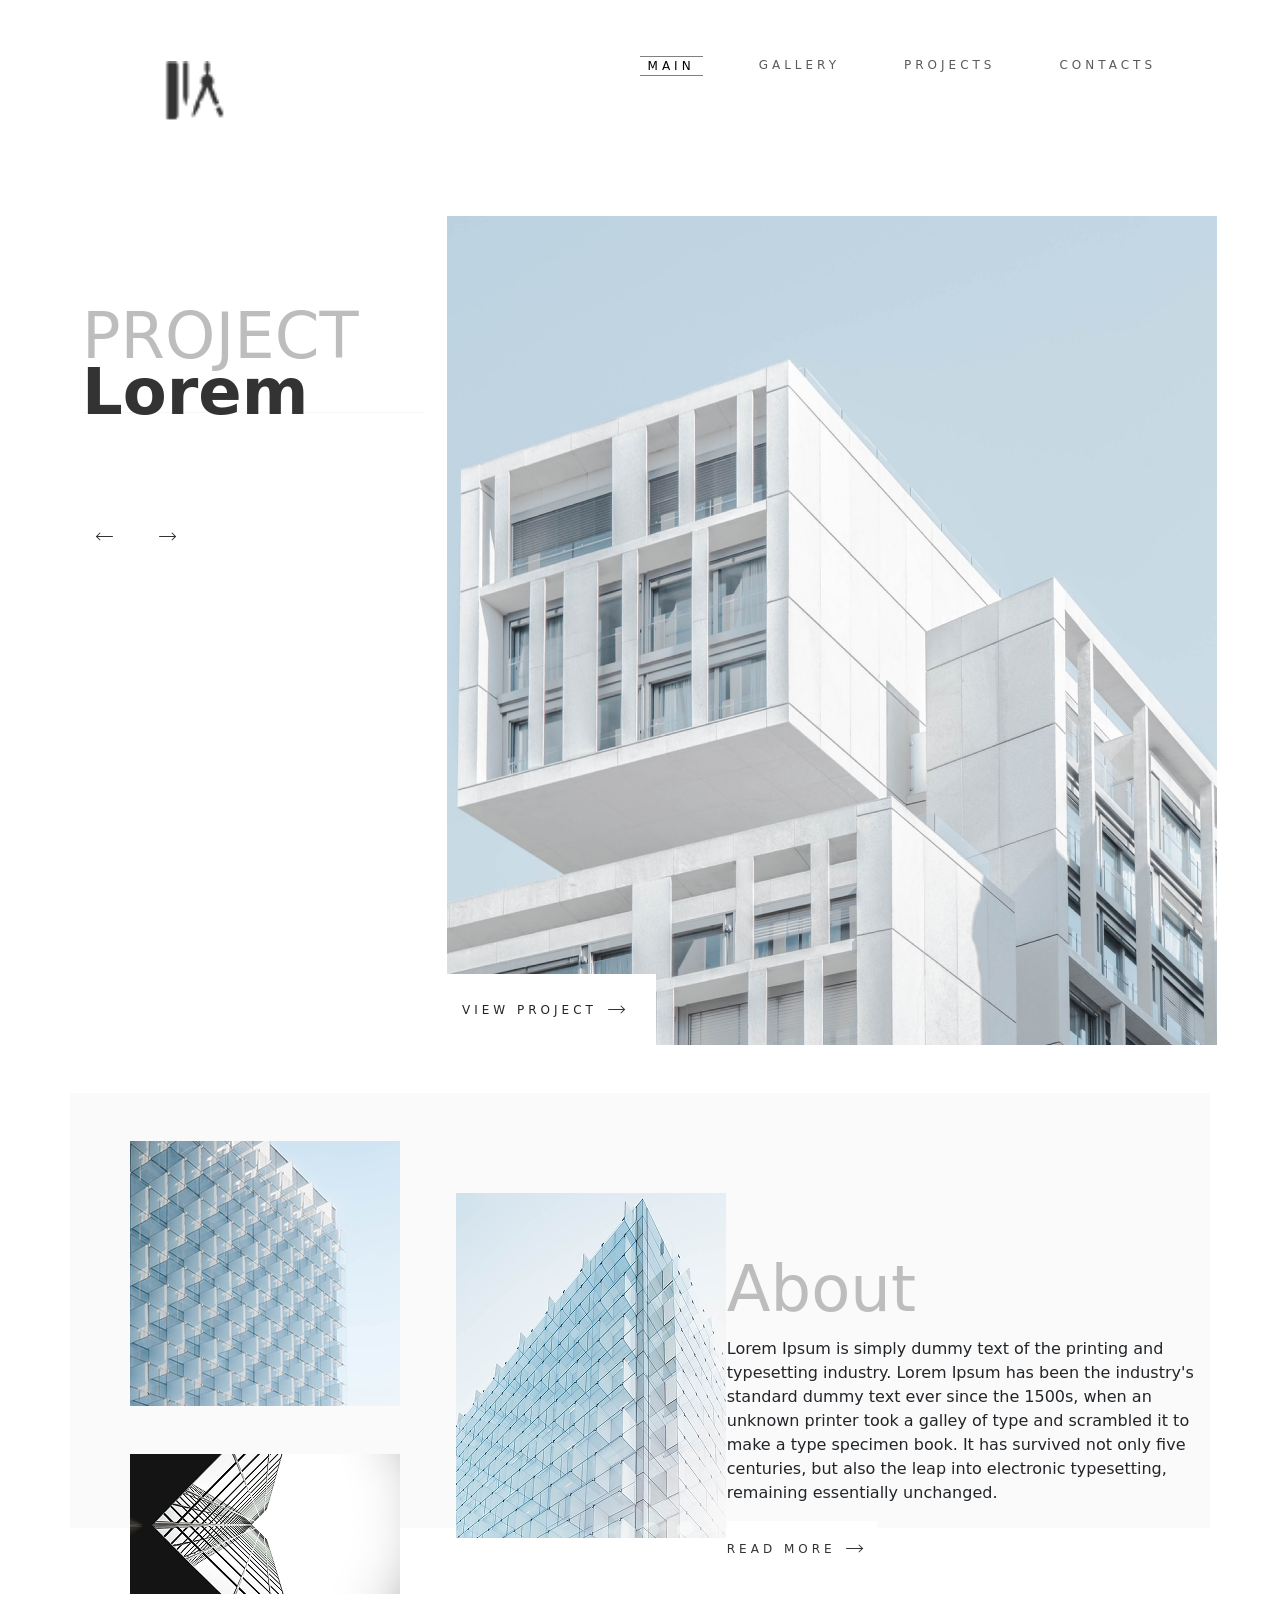
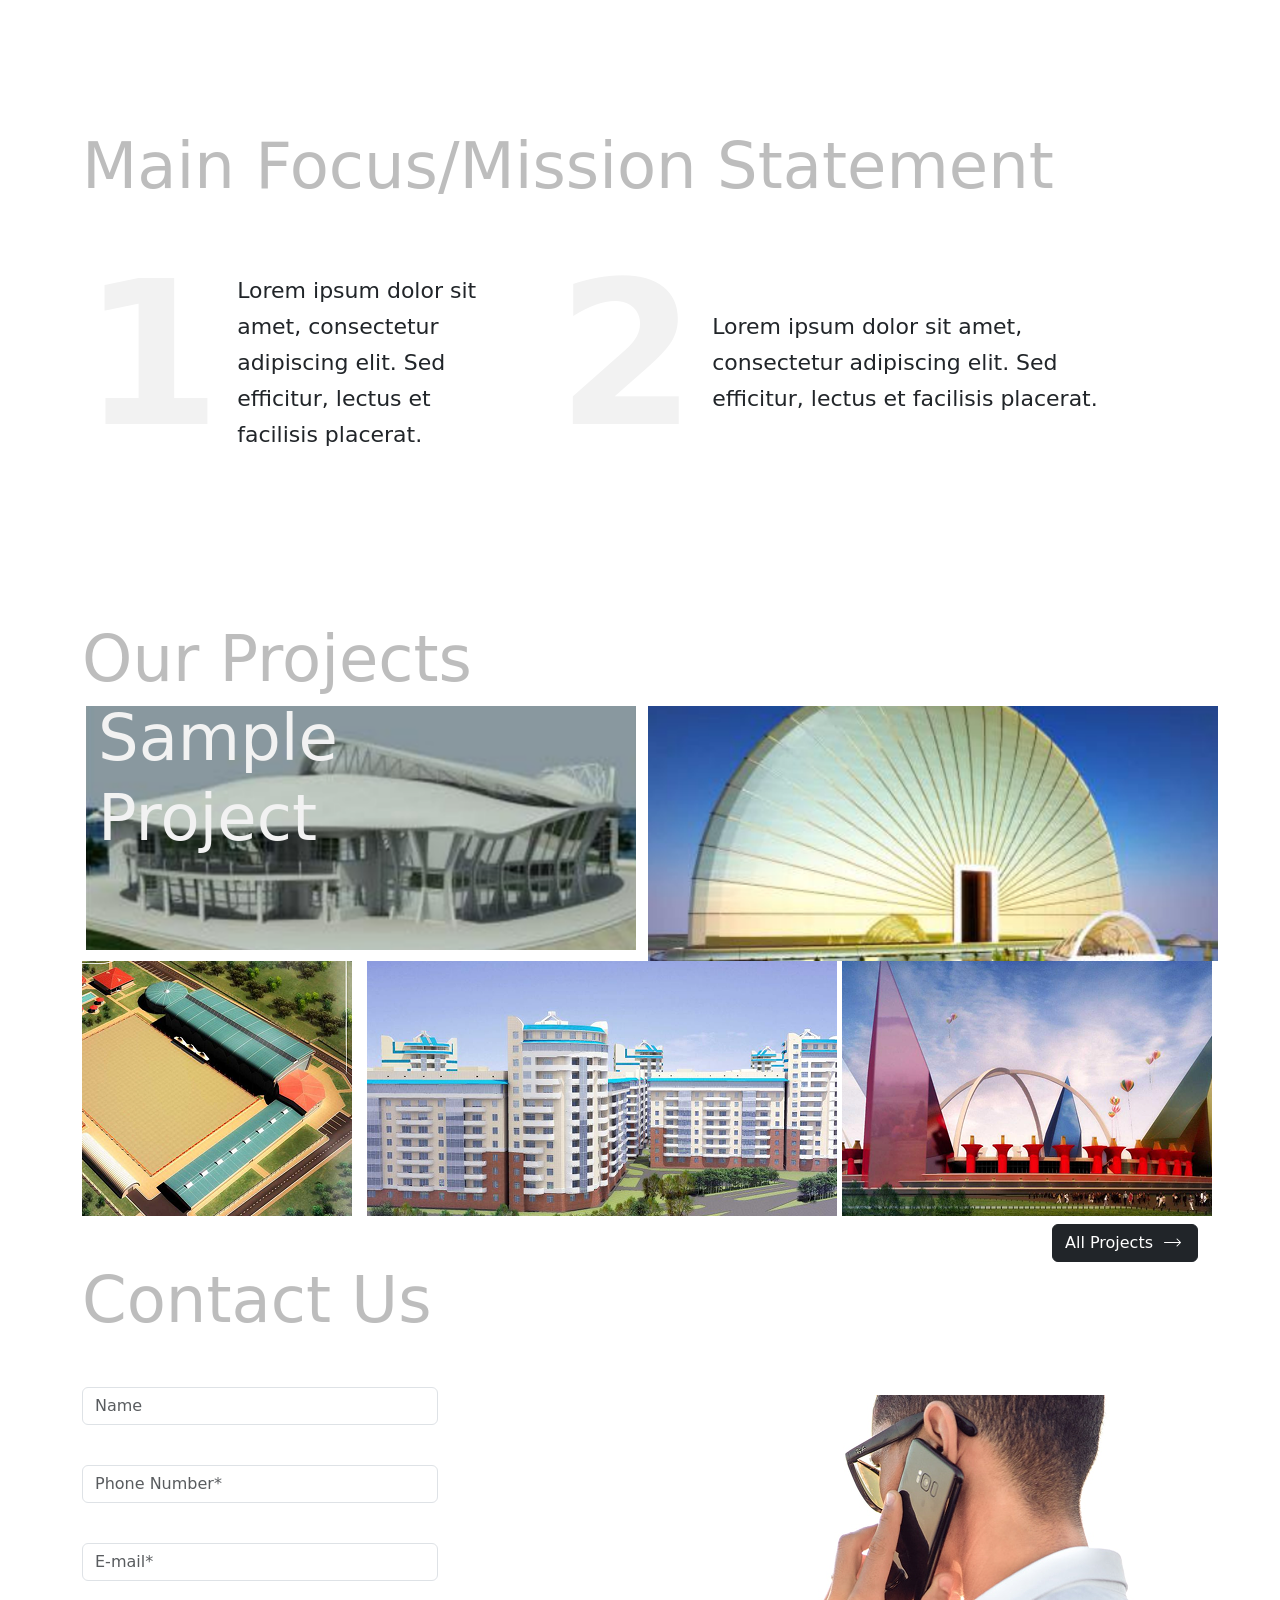
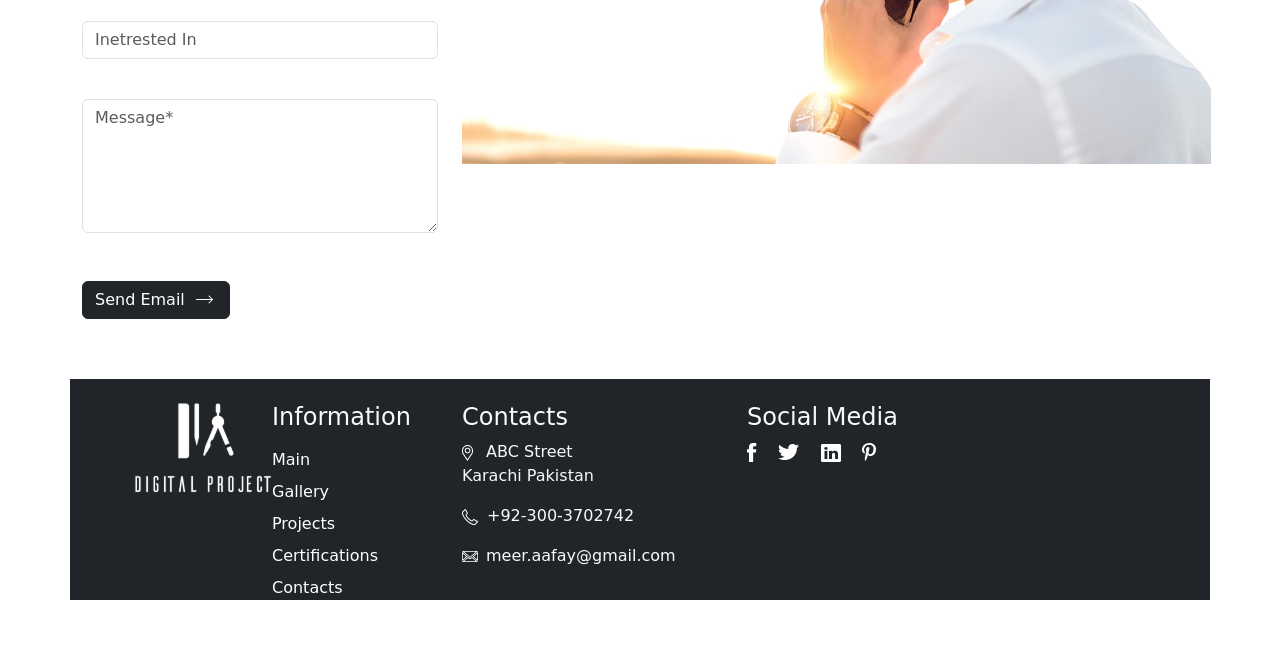
<file: index.html>
<!DOCTYPE html>
<html lang="en">

<head>
	<meta charset="UTF-8">
	<meta name="viewport" content="width=device-width, initial-scale=1.0">
	<title>Architecture Design</title>

	<!-- Stylesheet Link -->
	<link rel="stylesheet" href="style.css">

	<!-- Bootstrap CDN -->
	<link href="https://cdn.jsdelivr.net/npm/bootstrap@5.3.3/dist/css/bootstrap.min.css" rel="stylesheet">

	<!-- Roboto Font Link -->
	<link rel="preconnect" href="https://fonts.googleapis.com">
	<link rel="preconnect" href="https://fonts.gstatic.com" crossorigin>
	<link href="https://fonts.googleapis.com/css2?family=Roboto:ital,wght@0,100..900;1,100..900&display=swap"
		rel="stylesheet">
</head>

<body>

	<!-- Home Page Nav-Bar -->
	<div class="container m-5">
		<nav class="navbar navbar-expand-sm">
			<div class="container align-items-start">
				<a class="navbar-brand" href="#">
					<img src="assets/icons/logo.png" alt="Logo" class="rounded-pill logo">
				</a>
				<button class="navbar-toggler" type="button" data-bs-toggle="collapse" data-bs-target="#collapsibleNavbar">
					<span class="navbar-toggler-icon"></span>
				</button>
				<div class=" collapse navbar-collapse justify-content-end" id="collapsibleNavbar">
					<ul class="navbar-nav">
						<li class="nav-item">
							<a class="nav-link me-5 active" href="index.html">MAIN</a>
						</li>
						<li class="nav-item">
							<a class="nav-link me-5" href="galllery.html">GALLERY</a>
						</li>
						<li class="nav-item">
							<a class="nav-link me-5" href="projects.html">PROJECTS</a>
						</li>
						<li class="nav-item">
							<a class="nav-link" href="contacts.html">CONTACTS</a>
						</li>
					</ul>
				</div>
			</div>
		</nav>
	</div>

	<main>
		<!-- Home page start and a picture -->
		<div class="container landing-page d-flex align-items-center">
			<div class="row">

				<div class="col-sm-12 col-lg-4 main-title">
					<p class="gray-title">PROJECT</p>
					<p class="black-title">Lorem</p>

					<a href="index.html"><img class="pre" src="assets/icons/arrow-left-long.svg" alt="left arrow icon"></a>
					<a href="galllery.html"><img class="next" src="assets/icons/arrow-right-long.svg" alt="right arrow icon"></a>
				</div>
				<div class="col-sm-12 col-lg-8 title-img">
					<div class="landing-img">
						<img src="assets/images/whitebuilding_img.png" alt="white building img">
					</div>
					<div class="img-text img-style d-flex justify-content-center align-items-center">
						<a href="projects.html" class="text-decoration-none text-dark" target="_blank">VIEW PROJECT
							<span><img src="assets/icons/arrow-right-long.svg" alt="right icon"></span></a>

					</div>
				</div>
			</div>
		</div>

		<!-- Home Page About section -->
		<div class="container about-container mt-5">


			<div class="col-7 about-img d-flex">
				<div class="col-6 ms-5">
					<img class="about-img1 img-style mt-5" src="assets/images/about_img1.png" alt="white building">
					<img class="about-img2 img-style mt-5" src="assets/images/about_img2.png" alt="white building">
				</div>
				<div class="col-5">
					<img class="about-img3 img-style" src="assets/images/about_img3.png" alt="Architectural Design">
				</div>

				<div class="col-5 about-text d-flex flex-wrap mt-5">
					<p class="gray-title mb-0">About</p>
					<p class="about-p mt-0">Lorem Ipsum is simply dummy text of the printing and typesetting industry.
						Lorem Ipsum has been the industry's standard dummy text ever since the 1500s,
						when an unknown printer took a galley of type and scrambled it to make a type
						specimen book. It has survived not only five centuries,
						but also the leap into electronic typesetting, remaining essentially unchanged.</p>
					<div class="img-text img-style mb-5 d-flex align-items-center ">
						<p>READ MORE
							<span><img src="assets/icons/arrow-right-long.svg" alt=""></span>
						</p>
					</div>
				</div>
			</div>
		</div>

		<!-- Home Page Mission Section -->
		<div class="container mission-container">
			<h2 class="gray-title mb-0">Main Focus/Mission Statement</h2>
			<div class="row d-flex">
				<div class="col-sm-12 col-lg-5 d-flex align-items-center">
					<p class="points">1</p>
					<p class="point-text p1-width m-3">Lorem ipsum dolor sit amet, consectetur adipiscing elit.
						Sed efficitur, lectus et facilisis placerat.</p>
				</div>
				<div class="col-sm-12 col-lg-7 d-flex align-items-center">
					<p class="points">2</p>
					<p class="point-text p2-width m-3">Lorem ipsum dolor sit amet, consectetur adipiscing elit.
						Sed efficitur, lectus et facilisis placerat.</p>
				</div>
			</div>
		</div>

		<!-- Home Page: Project Sample Images section -->
		<div class="container sample-project">
			<h2 class="gray-title">Our Projects</h2>
			<div class="row d-flex img-container">
				<div class="col-sm-12 col-md-12 col-lg-6 sample-title img-style ms-3">
					<p>Sample</p>
					<p>Project</p>
				</div>
				<div class="col-sm-12 col-lg-6 img-style">
					<img src="assets/images/project_sample2.png" class="sample-img img-2" alt="building sample">
				</div>

				<div class="col-sm-12 col-lg-3 img-style">
					<img src="assets/images/project_sample3.png" class="sample-img img-3" alt="building sample">
				</div>
				<div class="col-sm-12 col-lg-5 img-style">
					<img src="assets/images/project_sample4.png" class="sample-img img-4" alt="building sample">
				</div>
				<div class="col-sm-12 col-lg-3 img-style">
					<img src="assets/images/project_sample5.png" class="sample-img img-5" alt="building sample">
				</div>
				<div class="sample-btn d-flex justify-content-end">
					<a href="projects.html">
						<button type="button" class="btn btn-dark mt-2">All Projects<span><img src="assets/icons/r_arrow_white.png"
									class="ms-2" alt=""></span></button>
					</a>
				</div>
			</div>
		</div>

		<!-- Home Page: Contact Form Section -->
		<div class="container contact-form">
			<div class="row">
				<h2 class="gray-title">Contact Us</h2>

				<div class="col-sm-12 col-md-12 col-lg-4 form-col">

					<div class="mb-3 mt-3 input-width">
						<label for="name" class="form-label"></label>
						<input type="text" class="form-control" id="name" placeholder="Name" name="name">
					</div>
					<div class="mb-3 input-width">
						<label for="phone" class="form-label"></label>
						<input type="tel" class="form-control" id="phone" placeholder="Phone Number*" name="name">
					</div>
					<div class="mb-3 mt-3 input-width">
						<label for="email" class="form-label"></label>
						<input type="email" class="form-control" id="email" placeholder="E-mail*" name="email">
					</div>

					<div class="mb-3 mt-3 input-width">
						<label for="interest" class="form-label"></label>
						<input type="text" class="form-control" id="interest" placeholder="Inetrested In" name="interest">
					</div>
					<div class="input-width">
						<label for="message"></label>
						<textarea class="form-control" rows="5" id="message" placeholder="Message*" name="text"></textarea>
					</div>
				</div>

				<div class="col-sm-12 col-lg-8 mt-5 img-col img-style">
					<img src="assets/images/contactform_img.png" alt="person calling img">
				</div>
			</div>
			<button type="button" class="btn btn-dark mt-5">Send Email<span><img src="assets/icons/r_arrow_white.png"
						class="ms-2" alt=""></span></button>
		</div>
	</main>

	<!-- Home Page Footer Section -->
	<footer>
		<div class="container footer-container bg-dark text-light">
			<div class="row">
				<div class="col-sm-12 col-lg-2 logo-light footer-margin">
					<img src="assets/icons/logo_white.png" class="logo mt-4" alt="white logo">
				</div>
				<div class="col-sm-6 col-lg-2 d-flex flex-column footer-margin footer-info mt-4">
					<h4>Information</h4>
					<a class="info mt-2" href="index.html">Main</a>
					<a class="info mt-2" href="galllery.html">Gallery</a>
					<a class="info mt-2" href="projects.html">Projects</a>
					<a class="info mt-2" href="#">Certifications</a>
					<a class="info mt-2" href="contacts.html">Contacts</a>
				</div>
				<div class="col-sm-6 col-lg-3 contact footer-margin mt-4 mt-50">
					<h4>Contacts</h4>
					<p>
						<img src="assets/icons/map_logo_white.png" class="me-2" alt="map icon">
						ABC Street<br> Karachi Pakistan
					</p>
					<p><img src="assets/icons/phone_white.png" class="me-2" alt="phone icon">+92-300-3702742</p>

					<p><img src="assets/icons/msg_white.png" class="me-2" alt="msg icon">meer.aafay@gmail.com</p>
				</div>
				<div class="col-sm-6 col-lg-5 footer-margin media-icons mt-4">
					<h4>Social Media</h4>
					<p>
						<img src="assets/icons/facebook.png" class="me-3" alt="facebook icon">
						<img src="assets/icons/twitter.png" class="me-3" alt="twitter icon">
						<img src="assets/icons/Linked In.png" class="me-3" alt="Linkedin icon">
						<img src="assets/icons/pininteres_logo.png" alt="pininterest icon">
					</p>
				</div>
			</div>
		</div>
	</footer>


	<!-- JavaScript CDN for bootstrap -->
	<script src="https://cdn.jsdelivr.net/npm/bootstrap@5.3.3/dist/js/bootstrap.bundle.min.js"></script>
</body>

</html>
</file>
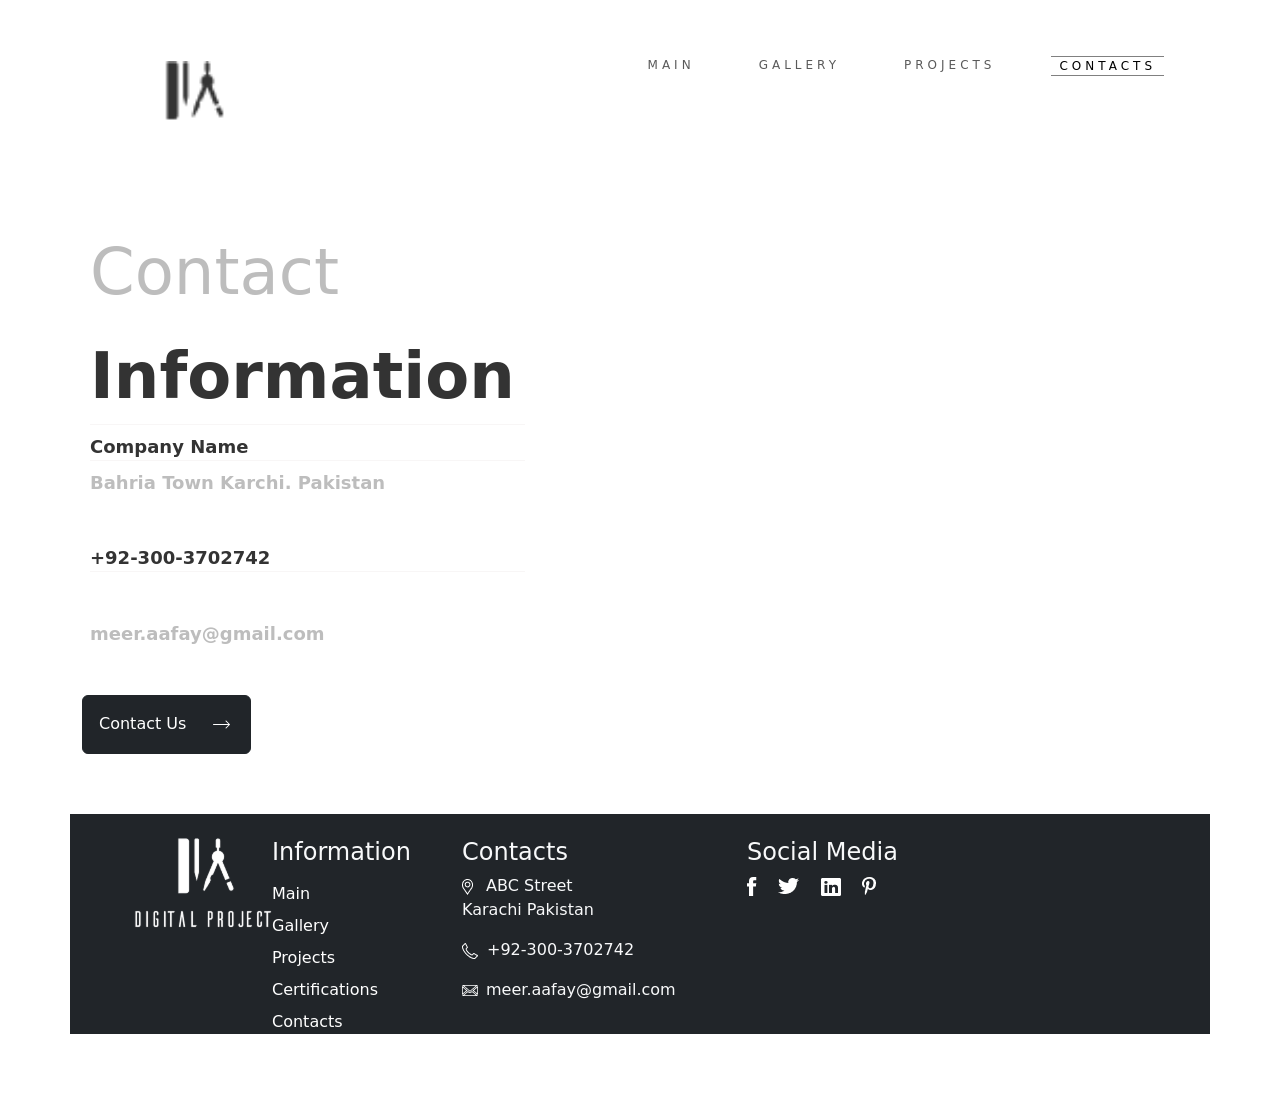
<file: contacts.html>
<!DOCTYPE html>
<html lang="en">

<head>
    <meta charset="UTF-8">
    <meta name="viewport" content="width=device-width, initial-scale=1.0">
    <title>Architecture Design</title>

    <!-- Stylesheet Link -->
    <link rel="stylesheet" href="style.css">

    <!-- Bootstrap CDN -->
    <link href="https://cdn.jsdelivr.net/npm/bootstrap@5.3.3/dist/css/bootstrap.min.css" rel="stylesheet">

    <!-- Roboto Font Link -->
    <link rel="preconnect" href="https://fonts.googleapis.com">
    <link rel="preconnect" href="https://fonts.gstatic.com" crossorigin>
    <link href="https://fonts.googleapis.com/css2?family=Roboto:ital,wght@0,100..900;1,100..900&display=swap"
        rel="stylesheet">
</head>

<body>
    <!-- Contacts Page: Nav-Bar Section -->
	<div class="container m-5">
		<nav class="navbar navbar-expand-sm">
			<div class="container align-items-start">
				<a class="navbar-brand" href="#">
					<img src="assets/icons/logo.png" alt="Logo" class="rounded-pill logo">
				</a>
				<button class="navbar-toggler" type="button" data-bs-toggle="collapse" data-bs-target="#collapsibleNavbar">
					<span class="navbar-toggler-icon"></span>
				</button>
				<div class=" collapse navbar-collapse justify-content-end" id="collapsibleNavbar">
					<ul class="navbar-nav">
						<li class="nav-item">
							<a class="nav-link me-5" href="index.html">MAIN</a>
						</li>
						<li class="nav-item">
							<a class="nav-link me-5" href="galllery.html">GALLERY</a>
						</li>
						<li class="nav-item">
							<a class="nav-link me-5" href="projects.html">PROJECTS</a>
						</li>
						<li class="nav-item">
							<a class="nav-link active" href="contacts.html">CONTACTS</a>
						</li>
					</ul>
				</div>
			</div>
		</nav>
	</div>

    <!-- Contacts Page: Main Content Section -->
    <main>
        <div class="container contact-container">
            <div class="row  contact-info d-flex flex-nowrap">
                <div class="col-lg-5 contact-text">
                    <p class="gray-title m-2">Contact</p>
                    <p class="black-title m-2">Information</p>
                    <p class="info-text black-title m-2">Company Name</p>
                    <p class="info-text gray-title m-2">Bahria Town Karchi. Pakistan</p>
    
                    <p class="info-text black-title m-2 mt-5">+92-300-3702742</p>
                    <p class="info-text gray-title m-2 mb-5 mt-5">meer.aafay@gmail.com</p>
    
                    <button type="button" class="btn btn-dark p-3">Contact Us<span><img src="assets/icons/r_arrow_white.png"
                                class="ms-4" alt=""></span></button>
    
    
                </div>
                <div class=" col-lg-7 mt-5">
                    <div class="landing-img">
                        <iframe src="https://www.google.com/maps/embed?pb=!1m14!1m12!1m3!1d29514.523468697505!2d67.34140042210544!3d25.115902170093413!2m3!1f0!2f0!3f0!3m2!1i1024!2i768!4f13.1!5e0!3m2!1sen!2s!4v1758864340038!5m2!1sen!2s" width="600" height="450" style="border:0;" allowfullscreen="" loading="lazy" referrerpolicy="no-referrer-when-downgrade"></iframe>
                    </div>
                </div>

            </div>
        </div>
    </main>

    <!-- Contacts Page: Footer Section -->
	<footer>
		<div class="container footer-container bg-dark text-light">
			<div class="row">
				<div class="col-sm-12 col-lg-2 logo-light footer-margin">
					<img src="assets/icons/logo_white.png" class="logo mt-4" alt="white logo">
				</div>
				<div class="col-sm-6 col-lg-2 d-flex flex-column footer-margin footer-info mt-4">
					<h4>Information</h4>
					<a class="info mt-2" href="index.html">Main</a>
					<a class="info mt-2" href="galllery.html">Gallery</a>
					<a class="info mt-2" href="projects.html">Projects</a>
					<a class="info mt-2" href="#">Certifications</a>
					<a class="info mt-2" href="contacts.html">Contacts</a>
				</div>
				<div class="col-sm-6 col-lg-3 contact footer-margin mt-4 mt-50">
					<h4>Contacts</h4>
					<p>
						<img src="assets/icons/map_logo_white.png" class="me-2" alt="map icon">
						ABC Street<br> Karachi Pakistan
					</p>
					<p><img src="assets/icons/phone_white.png" class="me-2" alt="phone icon">+92-300-3702742</p>

					<p><img src="assets/icons/msg_white.png" class="me-2" alt="msg icon">meer.aafay@gmail.com</p>
				</div>
				<div class="col-sm-6 col-lg-5 footer-margin media-icons mt-4">
					<h4>Social Media</h4>
					<p>
						<img src="assets/icons/facebook.png" class="me-3" alt="facebook icon">
						<img src="assets/icons/twitter.png" class="me-3" alt="twitter icon">
						<img src="assets/icons/Linked In.png" class="me-3" alt="Linkedin icon">
						<img src="assets/icons/pininteres_logo.png" alt="pininterest icon">
					</p>
				</div>
			</div>
		</div>
	</footer>


    <!-- JavaScript CDN -->
    <script src="https://cdn.jsdelivr.net/npm/bootstrap@5.3.3/dist/js/bootstrap.bundle.min.js"></script>
</body>

</html>
</file>
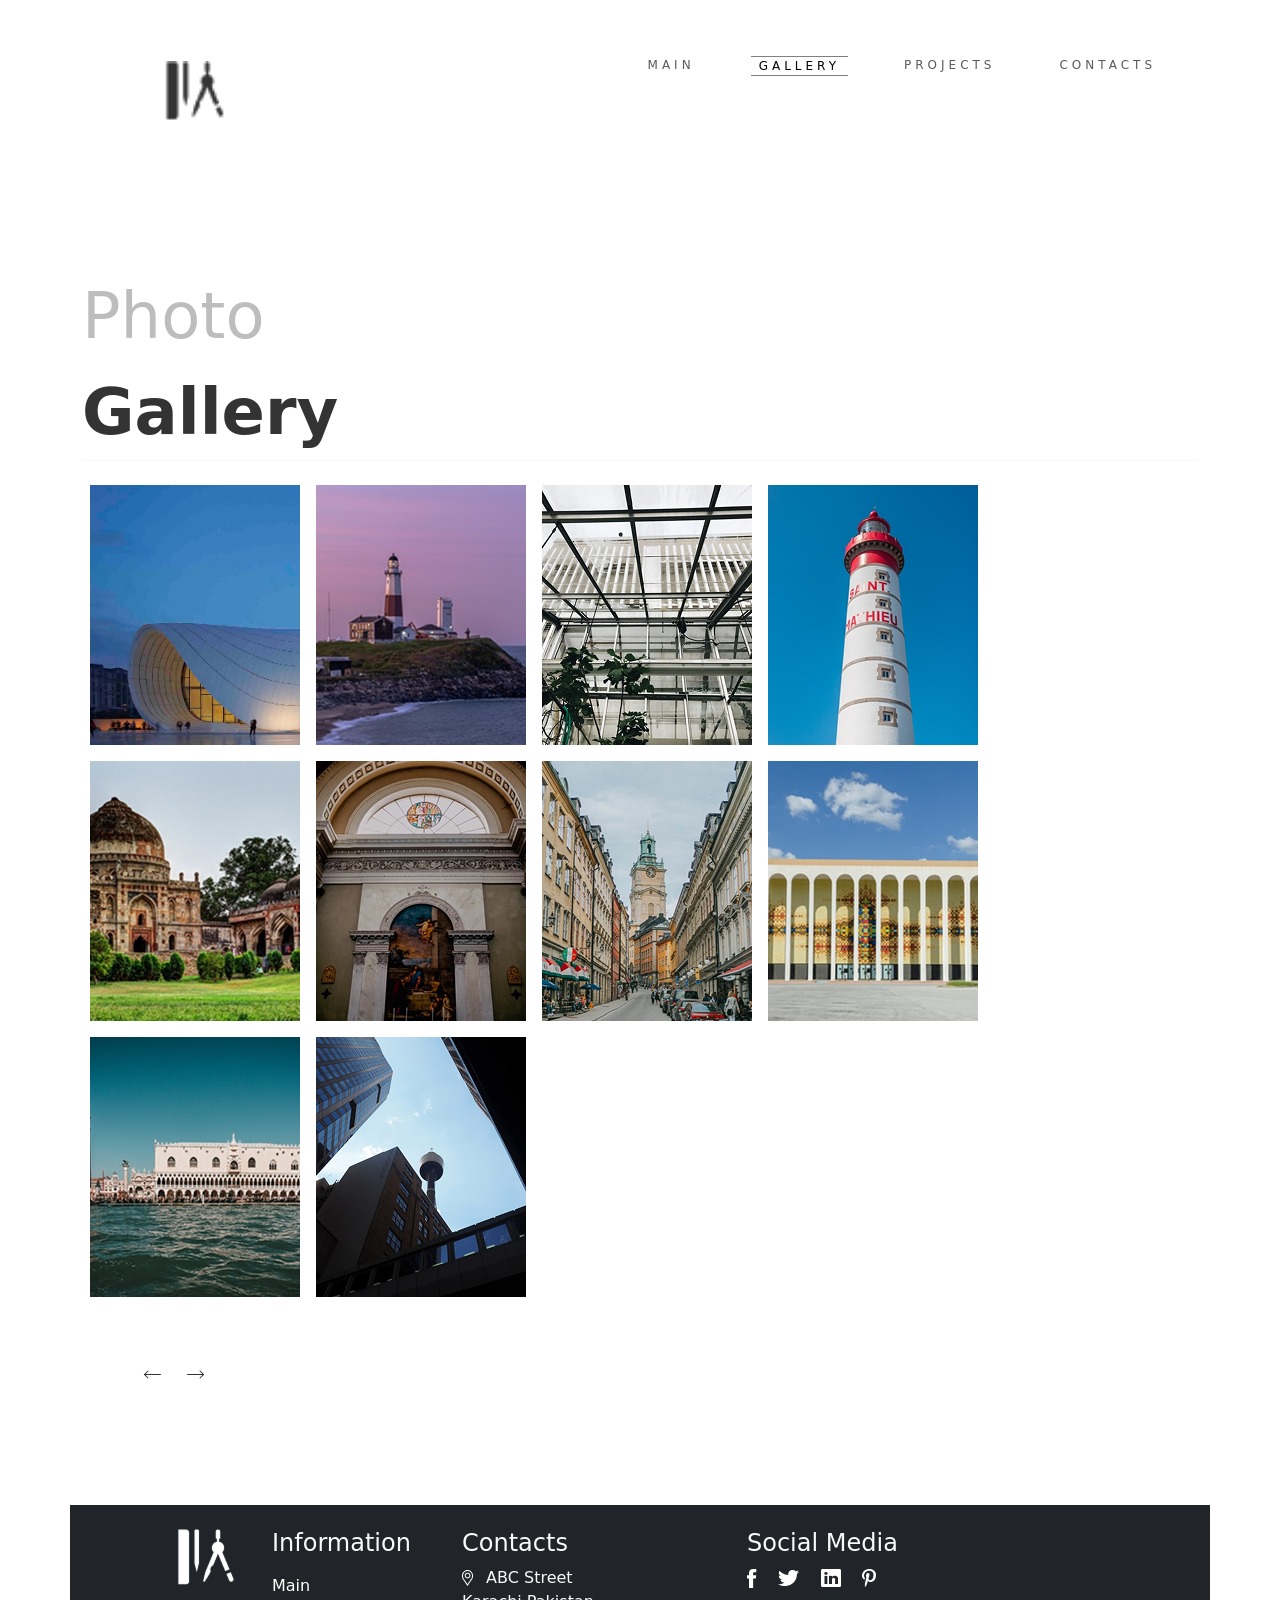
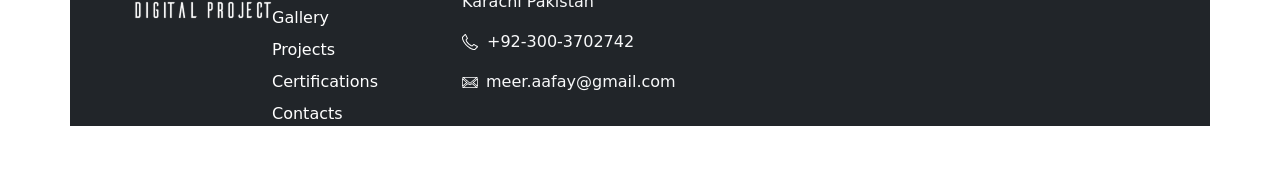
<file: galllery.html>
<!DOCTYPE html>
<html lang="en">

<head>
  <meta charset="UTF-8">
  <meta name="viewport" content="width=device-width, initial-scale=1.0">
  <title>Architecture Design</title>

  <!-- Stylesheet Link -->
  <link rel="stylesheet" href="style.css">

  <!-- Bootstrap CDN -->
  <link href="https://cdn.jsdelivr.net/npm/bootstrap@5.3.3/dist/css/bootstrap.min.css" rel="stylesheet">

  <!-- Roboto Font Link -->
  <link rel="preconnect" href="https://fonts.googleapis.com">
  <link rel="preconnect" href="https://fonts.gstatic.com" crossorigin>
  <link href="https://fonts.googleapis.com/css2?family=Roboto:ital,wght@0,100..900;1,100..900&display=swap"
    rel="stylesheet">
</head>

<body>

  <!--Gallery Page Nav-Bar -->
	<div class="container m-5">
		<nav class="navbar navbar-expand-sm">
			<div class="container align-items-start">
				<a class="navbar-brand" href="#">
					<img src="assets/icons/logo.png" alt="Logo" class="rounded-pill logo">
				</a>
				<button class="navbar-toggler" type="button" data-bs-toggle="collapse" data-bs-target="#collapsibleNavbar">
					<span class="navbar-toggler-icon"></span>
				</button>
				<div class=" collapse navbar-collapse justify-content-end" id="collapsibleNavbar">
					<ul class="navbar-nav">
						<li class="nav-item">
							<a class="nav-link me-5" href="index.html">MAIN</a>
						</li>
						<li class="nav-item">
							<a class="nav-link me-5 active" href="galllery.html">GALLERY</a>
						</li>
						<li class="nav-item">
							<a class="nav-link me-5" href="projects.html">PROJECTS</a>
						</li>
						<li class="nav-item">
							<a class="nav-link" href="contacts.html">CONTACTS</a>
						</li>
					</ul>
				</div>
			</div>
		</nav>
	</div>

  <main>
    <!-- Gallery Page Photo Gallery -->
    <div class="container photo-gallery">
      <p class="gray-title mb-0">Photo</p>
      <p class="black-title mb-3">Gallery</p>

      <div class="row">
        <!-- image 1 with no thumbnail but a div with background img -->
        <div class="col-12 d-flex flex-wrap">
          <a href="#image1" class="thumb photo-item m-2">
          <div class="photo-item thumb img-style">
          </div>
          </a>
              
          <!-- overlay target id matches href -->
            <div id="image1" class="overlay">
              <a class="close" href="#">&times; Close</a>
              <img src="assets/images/building1_fullscreen.jpg" alt="Large view image 1">
            </div>

            <a href="#image2">
              <img src="assets/images/photo_gallery2.png" class="photo-item img-style thumb m-2" alt="thumbnail image2">
            </a>
            <div id="image2" class="overlay">
              <a class="close" href="#">&times; Close</a>
              <img src="assets/images/building2_fullscreen.jpg" alt="fullscreen image">
            </div>

            <a href="#image3">
              <img src="assets/images/photo_gallery3.png" class="photo-item img-style thumb m-2" alt="thumbnail image3">
            </a>
            <div id="image3" class="overlay">
              <a class="close" href="#">&times; Close</a>
              <img src="assets/images/building3_fullscreen.jpg" alt="fullscreen image3">
            </div>

            <a href="#image4">
              <img src="assets/images/photo_gallery4.png" class="photo-item img-style thumb m-2" alt="thumbnail image4">
            </a>
            <div id="image4" class="overlay">
              <a class="close" href="#">&times; Close</a>
              <img src="assets/images/building4_fullscreen.jpg" alt="fullscreen image4">
            </div>
            
            <a href="#image5">
              <img src="assets/images/photo_gallery5.png" class="photo-item img-style thumb m-2" alt="thumbnail image5">
            </a>
            <div id="image5" class="overlay">
              <a class="close" href="#">&times; Close</a>
              <img src="assets/images/building5_fullscreen.jpg" alt="fullscreen image5">
            </div>

            <a href="#image6">
              <img src="assets/images/photo_gallery6.png" class="photo-item img-style thumb m-2" alt="thumbnail image6">
            </a>
            <div id="image6" class="overlay">
              <a class="close" href="#">&times; Close</a>
              <img src="assets/images/building6_fullscreen.jpg" alt="fullscreen image6">
            </div>

            <a href="#image7">
              <img src="assets/images/photo_gallery7.png" class="photo-item img-style thumb m-2" alt="thumbnail image7">
            </a>
            <div id="image7" class="overlay">
              <a class="close" href="#">&times; Close</a>
              <img src="assets/images/building7_fullscreen.jpg" alt="fullscreen image7">
            </div>

            <a href="#image8">
              <img src="assets/images/photo_gallery8.png" class="photo-item img-style thumb m-2" alt="thumbnail image8">
            </a>
            <div id="image8" class="overlay">
              <a class="close" href="#">&times; Close</a>
              <img src="assets/images/building8_fullscreen.jpg" alt="fullscreen image8">
            </div>

            <a href="#image9">
              <img src="assets/images/photo_gallery9.png" class="photo-item img-style thumb m-2" alt="thumbnail image9">
            </a>
            <div id="image9" class="overlay">
              <a class="close" href="#">&times; Close</a>
              <img src="assets/images/building9_fullscreen.jpg" alt="fullscreen image9">
            </div>

            <a href="#image10">
              <img src="assets/images/photo_gallery10.png" class="photo-item img-style thumb m-2" alt="thumbnail image10">
            </a>
            <div id="image10" class="overlay">
              <a class="close" href="#">&times; Close</a>
              <img src="assets/images/building10_fullscreen.jpg" alt="fullscreen image10">
            </div>

        </div>
        <div class="next-pre-icon d-flex m-5">
          <a href="index.html"><img class="pre" src="assets/icons/arrow-left-long.svg" alt="left arrow icon"></a>
          <a href="projects.html"><img class="next" src="assets/icons/arrow-right-long.svg" alt="right arrow icon"></a>
        </div>
      </div>
    </div>
  </main>


  <!-- Gallery Page Footer Section -->
	<footer>
		<div class="container footer-container bg-dark text-light">
			<div class="row">
				<div class="col-sm-12 col-lg-2 logo-light footer-margin">
					<img src="assets/icons/logo_white.png" class="logo mt-4" alt="white logo">
				</div>
				<div class="col-sm-6 col-lg-2 d-flex flex-column footer-margin footer-info mt-4">
					<h4>Information</h4>
					<a class="info mt-2" href="index.html">Main</a>
					<a class="info mt-2" href="galllery.html">Gallery</a>
					<a class="info mt-2" href="projects.html">Projects</a>
					<a class="info mt-2" href="#">Certifications</a>
					<a class="info mt-2" href="contacts.html">Contacts</a>
				</div>
				<div class="col-sm-6 col-lg-3 contact footer-margin mt-4 mt-50">
					<h4>Contacts</h4>
					<p>
						<img src="assets/icons/map_logo_white.png" class="me-2" alt="map icon">
						ABC Street<br> Karachi Pakistan
					</p>
					<p><img src="assets/icons/phone_white.png" class="me-2" alt="phone icon">+92-300-3702742</p>

					<p><img src="assets/icons/msg_white.png" class="me-2" alt="msg icon">meer.aafay@gmail.com</p>
				</div>
				<div class="col-sm-6 col-lg-5 footer-margin media-icons mt-4">
					<h4>Social Media</h4>
					<p>
						<img src="assets/icons/facebook.png" class="me-3" alt="facebook icon">
						<img src="assets/icons/twitter.png" class="me-3" alt="twitter icon">
						<img src="assets/icons/Linked In.png" class="me-3" alt="Linkedin icon">
						<img src="assets/icons/pininteres_logo.png" alt="pininterest icon">
					</p>
				</div>
			</div>
		</div>
	</footer>


  <!-- JavaScript CDN -->
  <script src="https://cdn.jsdelivr.net/npm/bootstrap@5.3.3/dist/js/bootstrap.bundle.min.js"></script>
</body>

</html>
</file>
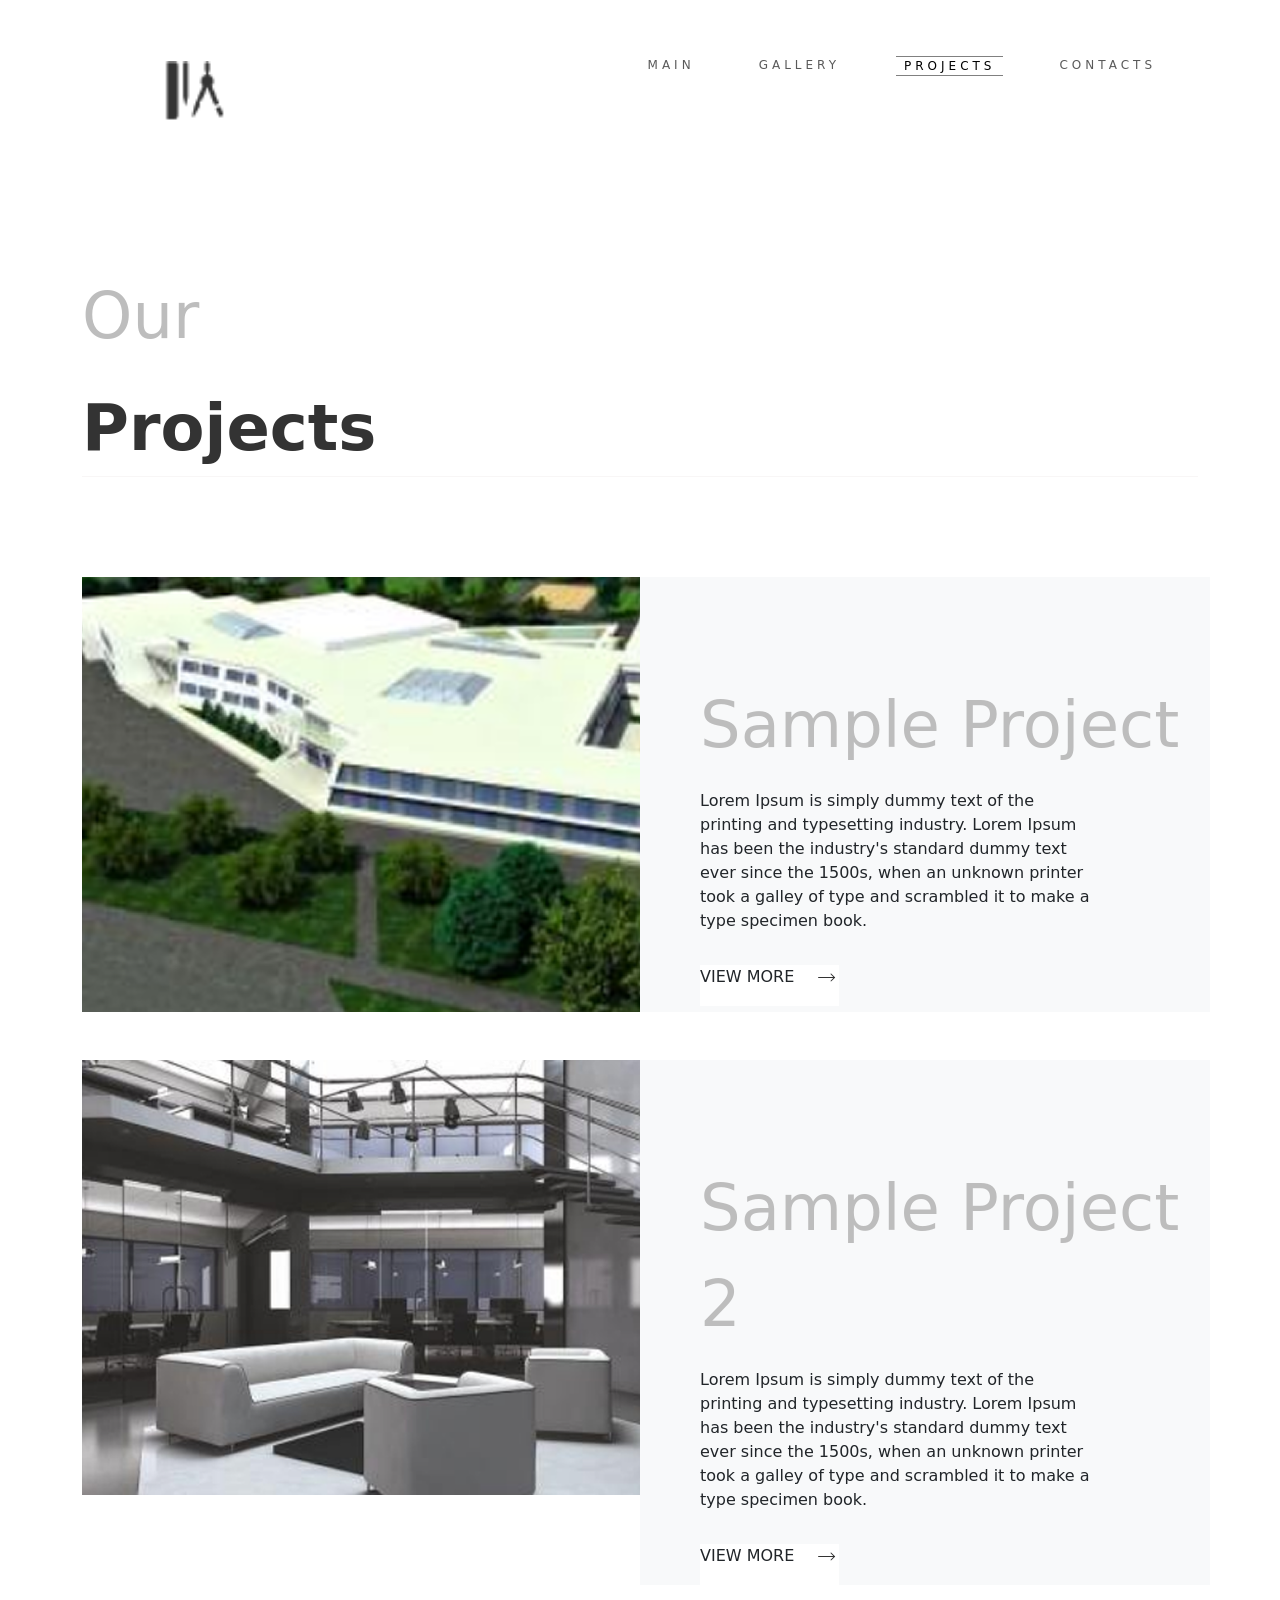
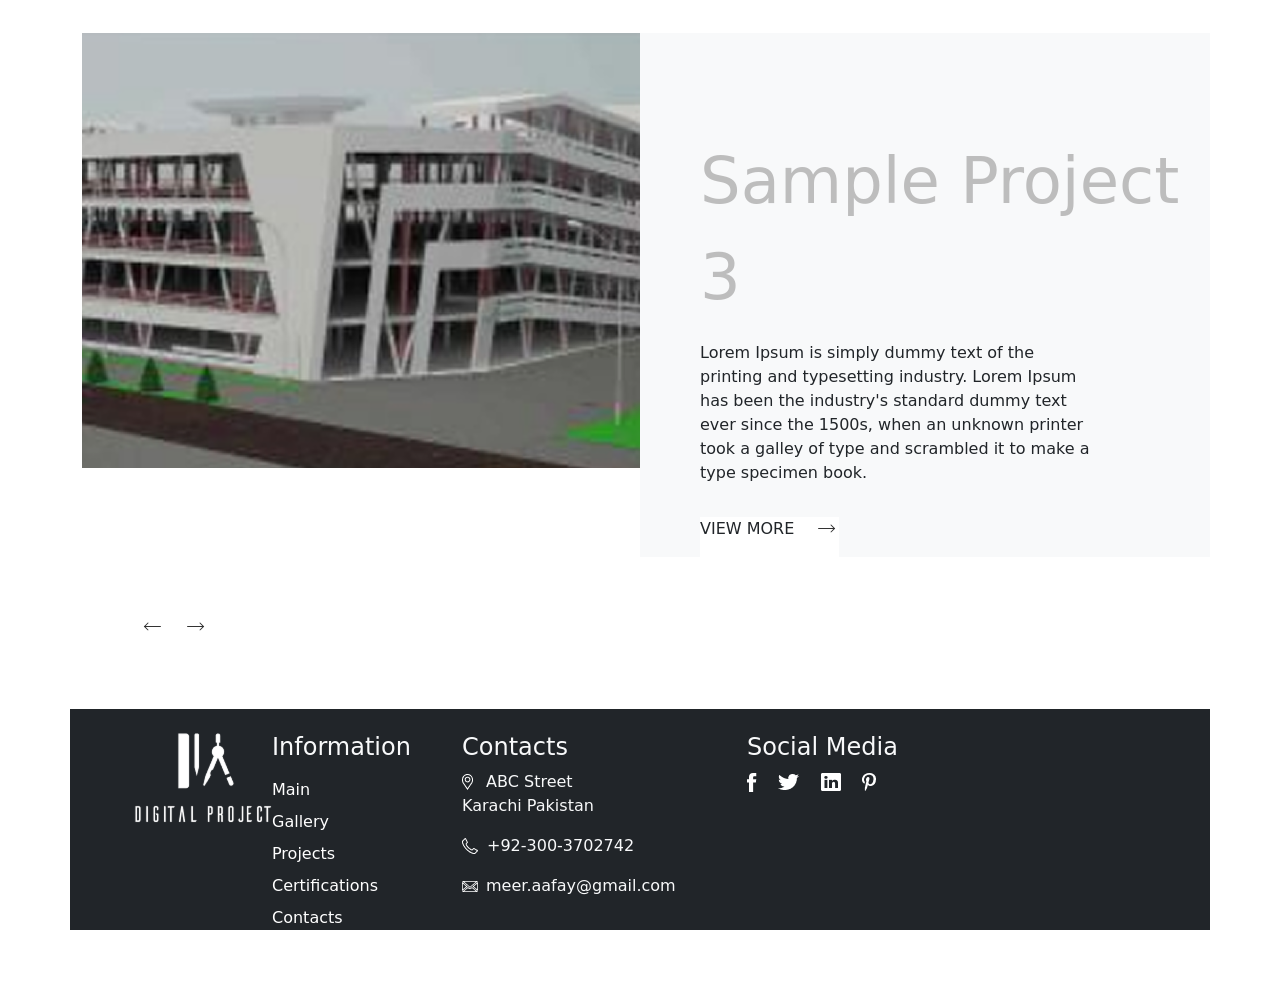
<file: projects.html>
<!DOCTYPE html>
<html lang="en">

<head>
    <meta charset="UTF-8">
    <meta name="viewport" content="width=device-width, initial-scale=1.0">
    <title>Architecture Design</title>

    <!-- Stylesheet Link -->
    <link rel="stylesheet" href="style.css">

    <!-- Bootstrap CDN -->
    <link href="https://cdn.jsdelivr.net/npm/bootstrap@5.3.3/dist/css/bootstrap.min.css" rel="stylesheet">

    <!-- Roboto Font Link -->
    <link rel="preconnect" href="https://fonts.googleapis.com">
    <link rel="preconnect" href="https://fonts.gstatic.com" crossorigin>
    <link href="https://fonts.googleapis.com/css2?family=Roboto:ital,wght@0,100..900;1,100..900&display=swap"
        rel="stylesheet">
</head>

<body>
    <!-- Projects Page Nav-Bar -->
	<div class="container m-5">
		<nav class="navbar navbar-expand-sm">
			<div class="container align-items-start">
				<a class="navbar-brand" href="#">
					<img src="assets/icons/logo.png" alt="Logo" class="rounded-pill logo">
				</a>
				<button class="navbar-toggler" type="button" data-bs-toggle="collapse" data-bs-target="#collapsibleNavbar">
					<span class="navbar-toggler-icon"></span>
				</button>
				<div class=" collapse navbar-collapse justify-content-end" id="collapsibleNavbar">
					<ul class="navbar-nav">
						<li class="nav-item">
							<a class="nav-link me-5" href="index.html">MAIN</a>
						</li>
						<li class="nav-item">
							<a class="nav-link me-5" href="galllery.html">GALLERY</a>
						</li>
						<li class="nav-item">
							<a class="nav-link me-5 active" href="projects.html">PROJECTS</a>
						</li>
						<li class="nav-item">
							<a class="nav-link" href="contacts.html">CONTACTS</a>
						</li>
					</ul>
				</div>
			</div>
		</nav>
	</div>

    <!-- Projects Page Main Content -->
    <main>
        <div class="container project-page">
            <p class="gray-title">Our</p>
            <p class="black-title">Projects</p>

            <div class="row">
                <div class="col-sm-12 col-md-12 col-lg-6 project-images">
                    <img src="assets/images/project_imgs1.png" class="img-style" alt="building">
                </div>
                <div class="col-sm-12 col-md-12 col-lg-6 d-flex align-items-start flex-column bg-light">
                    <p class="gray-title project-title ms-5">Sample Project</p>
                    <p class="project-text ms-5">Lorem Ipsum is simply dummy text of the printing and typesetting
                        industry.
                        Lorem Ipsum has been the industry's standard dummy text ever since the 1500s,
                        when an unknown printer took a galley of type and scrambled
                        it to make a type specimen book.</p>

                    <div class="img-style ms-5 mt-3 next-icon bg-white">
                        <p><a class="text-decoration-none text-dark" href="sampleproject.html">VIEW MORE</a>
                            <span><img src="assets/icons/arrow-right-long.svg" class="ms-3" alt="right icon"></span>
                        </p>
                    </div>
                </div>
            </div>

            <div class="row mt-5">
                <div class="col-sm-12 col-md-12 col-lg-6 project-images">
                    <img src="assets/images/project_imgs2.png" class="img-style" alt="building">
                </div>
                <div class="col-sm-12 col-md-12 col-lg-6 d-flex align-items-start flex-column bg-light">
                    <p class="gray-title project-title ms-5">Sample Project 2</p>
                    <p class="project-text ms-5">Lorem Ipsum is simply dummy text of the printing and typesetting
                        industry.
                        Lorem Ipsum has been the industry's standard dummy text ever since the 1500s,
                        when an unknown printer took a galley of type and scrambled
                        it to make a type specimen book.</p>

                    <div class="img-style ms-5 mt-3 next-icon bg-white">
                        <p><a class="text-decoration-none text-dark" href="sampleproject.html">VIEW MORE</a>
                            <span><img src="assets/icons/arrow-right-long.svg" class="ms-3" alt="right icon"></span>
                        </p>
                    </div>
                </div>
            </div>
            <div class="row mt-5">
                <div class="col-lg-6 project-images">
                    <img src="assets/images/project_imgs3.png" class="img-style" alt="building">
                </div>
                <div class="col-lg-6 d-flex align-items-start flex-column bg-light">
                    <p class="gray-title project-title ms-5">Sample Project 3</p>
                    <p class="project-text ms-5">Lorem Ipsum is simply dummy text of the printing and typesetting
                        industry.
                        Lorem Ipsum has been the industry's standard dummy text ever since the 1500s,
                        when an unknown printer took a galley of type and scrambled
                        it to make a type specimen book.</p>

                    <div class="img-style ms-5 mt-3 next-icon bg-white">
                        <p><a class="text-decoration-none text-dark" href="sampleproject.html">VIEW MORE</a>
                            <span><img src="assets/icons/arrow-right-long.svg" class="ms-3" alt="right icon"></span>
                        </p>
                    </div>
                </div>
            </div>
            <div class="next-pre-icon d-flex m-5">
                <a href="galllery.html"><img class="next" src="assets/icons/arrow-left-long.svg"
                        alt="left arrow icon"></a>
                <a href="contacts.html"><img class="pre" src="assets/icons/arrow-right-long.svg"
                        alt="right arrow icon"></a>
            </div>
        </div>
    </main>

    <!-- Projects page Footer Section -->
	<footer>
		<div class="container footer-container bg-dark text-light">
			<div class="row">
				<div class="col-sm-12 col-lg-2 logo-light footer-margin">
					<img src="assets/icons/logo_white.png" class="logo mt-4" alt="white logo">
				</div>
				<div class="col-sm-6 col-lg-2 d-flex flex-column footer-margin footer-info mt-4">
					<h4>Information</h4>
					<a class="info mt-2" href="index.html">Main</a>
					<a class="info mt-2" href="galllery.html">Gallery</a>
					<a class="info mt-2" href="projects.html">Projects</a>
					<a class="info mt-2" href="#">Certifications</a>
					<a class="info mt-2" href="contacts.html">Contacts</a>
				</div>
				<div class="col-sm-6 col-lg-3 contact footer-margin mt-4 mt-50">
					<h4>Contacts</h4>
					<p>
						<img src="assets/icons/map_logo_white.png" class="me-2" alt="map icon">
						ABC Street<br> Karachi Pakistan
					</p>
					<p><img src="assets/icons/phone_white.png" class="me-2" alt="phone icon">+92-300-3702742</p>

					<p><img src="assets/icons/msg_white.png" class="me-2" alt="msg icon">meer.aafay@gmail.com</p>
				</div>
				<div class="col-sm-6 col-lg-5 footer-margin media-icons mt-4">
					<h4>Social Media</h4>
					<p>
						<img src="assets/icons/facebook.png" class="me-3" alt="facebook icon">
						<img src="assets/icons/twitter.png" class="me-3" alt="twitter icon">
						<img src="assets/icons/Linked In.png" class="me-3" alt="Linkedin icon">
						<img src="assets/icons/pininteres_logo.png" alt="pininterest icon">
					</p>
				</div>
			</div>
		</div>
	</footer>


    <!-- JavaScript CDN -->
    <script src="https://cdn.jsdelivr.net/npm/bootstrap@5.3.3/dist/js/bootstrap.bundle.min.js"></script>
</body>

</html>
</file>
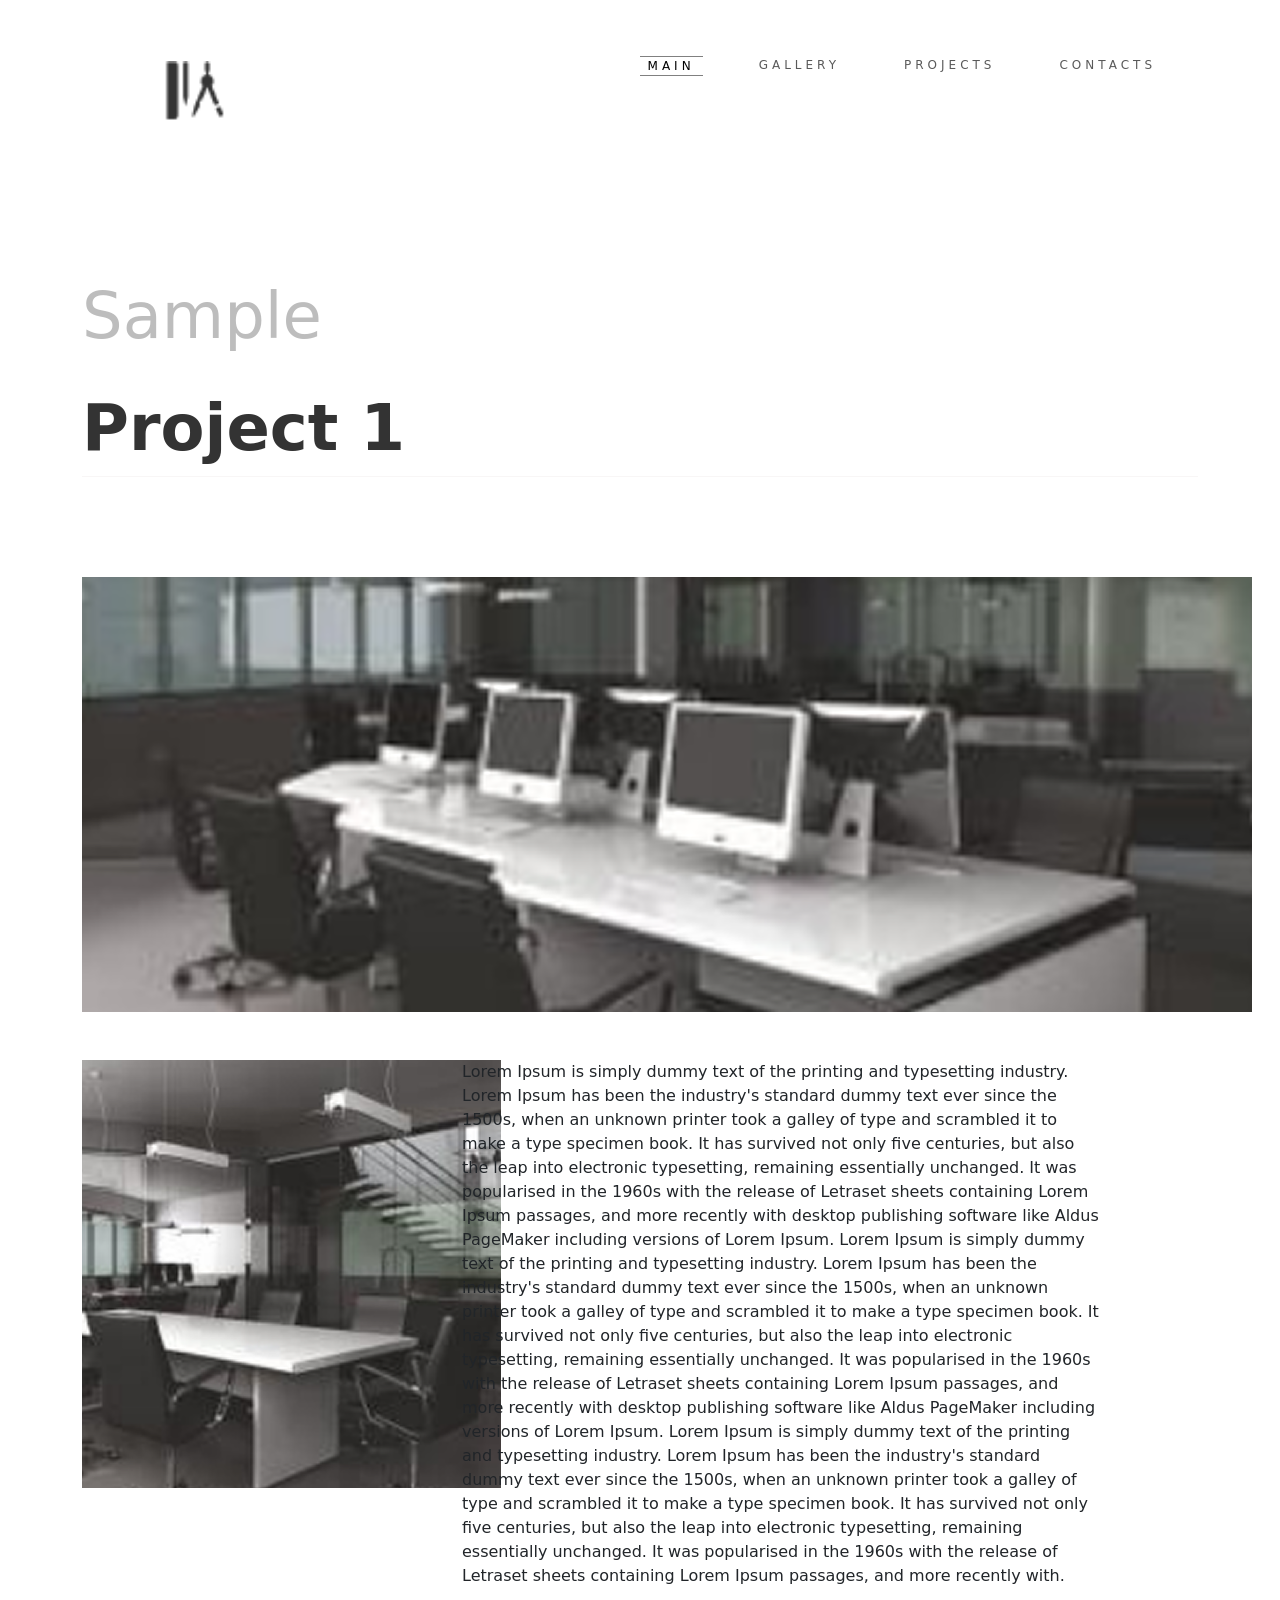
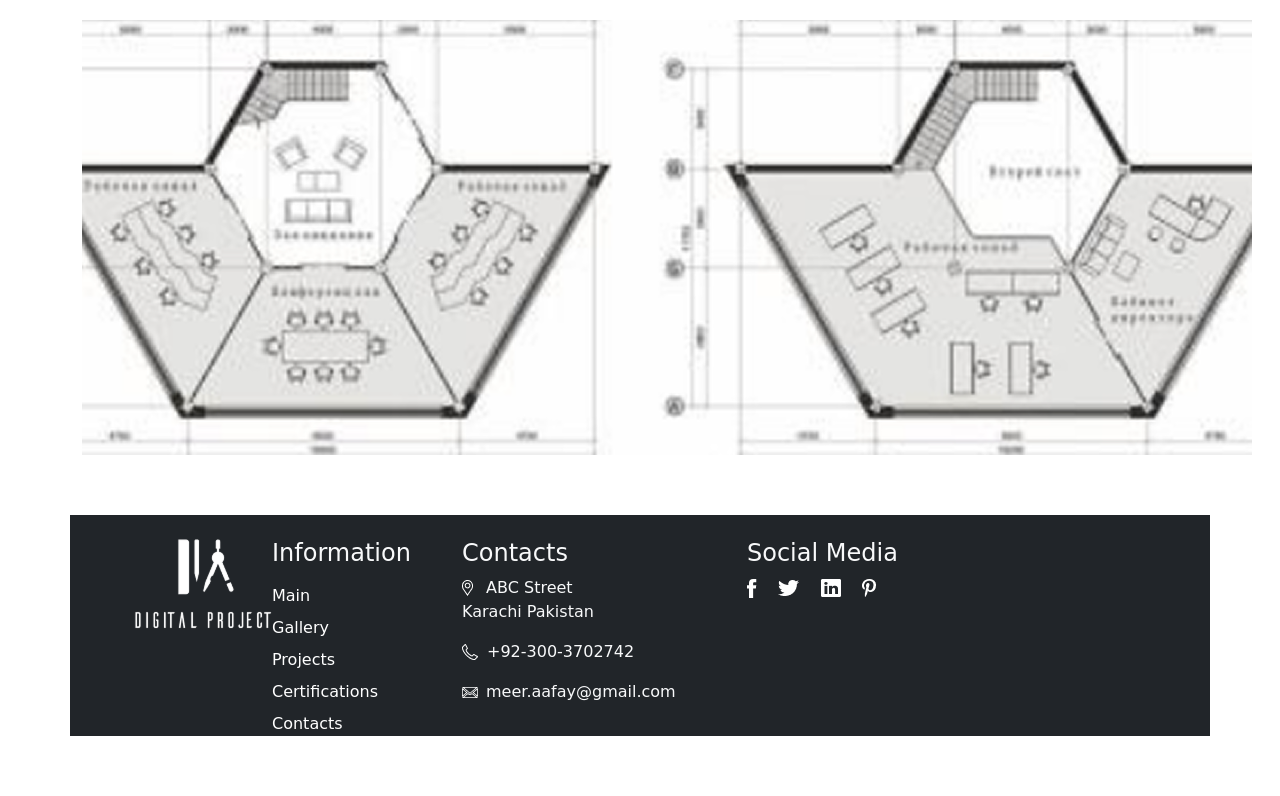
<file: sampleproject.html>
<!DOCTYPE html>
<html lang="en">

<head>
  <meta charset="UTF-8">
  <meta name="viewport" content="width=device-width, initial-scale=1.0">
  <title>Architecture Design</title>

  <!-- Stylesheet Link -->
  <link rel="stylesheet" href="style.css">

  <!-- Bootstrap CDN -->
  <link href="https://cdn.jsdelivr.net/npm/bootstrap@5.3.3/dist/css/bootstrap.min.css" rel="stylesheet">

  <!-- Roboto Font Link -->
  <link rel="preconnect" href="https://fonts.googleapis.com">
  <link rel="preconnect" href="https://fonts.gstatic.com" crossorigin>
  <link href="https://fonts.googleapis.com/css2?family=Roboto:ital,wght@0,100..900;1,100..900&display=swap"
    rel="stylesheet">
</head>

<body>
  <!-- Sample Project Page: Nav-Bar Section -->
	<div class="container m-5">
		<nav class="navbar navbar-expand-sm">
			<div class="container align-items-start">
				<a class="navbar-brand" href="#">
					<img src="assets/icons/logo.png" alt="Logo" class="rounded-pill logo">
				</a>
				<button class="navbar-toggler" type="button" data-bs-toggle="collapse" data-bs-target="#collapsibleNavbar">
					<span class="navbar-toggler-icon"></span>
				</button>
				<div class=" collapse navbar-collapse justify-content-end" id="collapsibleNavbar">
					<ul class="navbar-nav">
						<li class="nav-item">
							<a class="nav-link me-5 active" href="index.html">MAIN</a>
						</li>
						<li class="nav-item">
							<a class="nav-link me-5" href="galllery.html">GALLERY</a>
						</li>
						<li class="nav-item">
							<a class="nav-link me-5" href="projects.html">PROJECTS</a>
						</li>
						<li class="nav-item">
							<a class="nav-link" href="contacts.html">CONTACTS</a>
						</li>
					</ul>
				</div>
			</div>
		</nav>
	</div>

  <!-- Sample Project Page: content Section -->
  <main>
    <div class="container project-page">
      <p class="gray-title">Sample</p>
      <p class="black-title">Project 1</p>

      <div class="row">
        <div class="col-lg-12">
          <img src="assets/images/sample_prject1.png" class="img-style" alt="">
        </div>
      </div>

      <div class="row mt-5">
        <div class="col-lg-4">
          <img src="assets/images/sample_prject2.png" class="img-style" alt="building">
        </div>
        <div class=" col-lg-7">
          <p>
            Lorem Ipsum is simply dummy text of the printing and typesetting industry. Lorem Ipsum has been
            the industry's standard dummy text ever since the 1500s, when an unknown printer took a galley
            of type and scrambled it to make a type specimen book. It has survived not only five centuries,
            but also the leap into electronic typesetting, remaining essentially unchanged.
            It was popularised in the 1960s with the release of Letraset sheets containing
            Lorem Ipsum passages, and more recently with desktop publishing software like Aldus PageMaker
            including versions of Lorem Ipsum. Lorem Ipsum is simply dummy text of the printing and
            typesetting industry. Lorem Ipsum has been the industry's standard dummy text ever since
            the 1500s, when an unknown printer took a galley of type and scrambled it to make a type
            specimen book. It has survived not only five centuries, but also the leap into electronic
            typesetting, remaining essentially unchanged. It was popularised in the 1960s with the
            release of Letraset sheets containing Lorem Ipsum passages, and more recently with desktop
            publishing software like Aldus PageMaker including versions of Lorem Ipsum. Lorem Ipsum
            is simply dummy text of the printing and typesetting industry. Lorem Ipsum has been the
            industry's standard dummy text ever since the 1500s, when an unknown printer took a galley
            of type and scrambled it to make a type specimen book. It has survived not only five centuries,
            but also the leap into electronic typesetting, remaining essentially unchanged. It was
            popularised
            in the 1960s with the release of Letraset sheets containing Lorem Ipsum passages, and more
            recently
            with.
          </p>
        </div>
      </div>

      <div class="col-lg-12 mt-3">
        <img src="assets/images/sample_prject3.png" class="img-style" alt="">
      </div>
    </div>
  </main>

  <!-- Sample Project Page: Footer Section -->
	<footer>
		<div class="container footer-container bg-dark text-light">
			<div class="row">
				<div class="col-sm-12 col-lg-2 logo-light footer-margin">
					<img src="assets/icons/logo_white.png" class="logo mt-4" alt="white logo">
				</div>
				<div class="col-sm-6 col-lg-2 d-flex flex-column footer-margin footer-info mt-4">
					<h4>Information</h4>
					<a class="info mt-2" href="index.html">Main</a>
					<a class="info mt-2" href="galllery.html">Gallery</a>
					<a class="info mt-2" href="projects.html">Projects</a>
					<a class="info mt-2" href="#">Certifications</a>
					<a class="info mt-2" href="contacts.html">Contacts</a>
				</div>
				<div class="col-sm-6 col-lg-3 contact footer-margin mt-4 mt-50">
					<h4>Contacts</h4>
					<p>
						<img src="assets/icons/map_logo_white.png" class="me-2" alt="map icon">
						ABC Street<br> Karachi Pakistan
					</p>
					<p><img src="assets/icons/phone_white.png" class="me-2" alt="phone icon">+92-300-3702742</p>

					<p><img src="assets/icons/msg_white.png" class="me-2" alt="msg icon">meer.aafay@gmail.com</p>
				</div>
				<div class="col-sm-6 col-lg-5 footer-margin media-icons mt-4">
					<h4>Social Media</h4>
					<p>
						<img src="assets/icons/facebook.png" class="me-3" alt="facebook icon">
						<img src="assets/icons/twitter.png" class="me-3" alt="twitter icon">
						<img src="assets/icons/Linked In.png" class="me-3" alt="Linkedin icon">
						<img src="assets/icons/pininteres_logo.png" alt="pininterest icon">
					</p>
				</div>
			</div>
		</div>
	</footer>


  <!-- JavaScript CDN -->
  <script src="https://cdn.jsdelivr.net/npm/bootstrap@5.3.3/dist/js/bootstrap.bundle.min.js"></script>
</body>

</html>
</file>
<file: style.css>
@import url("https://fonts.googleapis.com/css2?family=Roboto:ital,wght@0,100..900;1,100..900&display=swap");
@font-face {
  font-family: "Roboto";
  src: url("assets/fonts/KFO5CnqEu92Fr1Mu53ZEC9_Vu3r1gIhOszmkCnkaWzU.woff2") format("truetype");
}
body {
  font-family: "Roboto";
}

.navbar-nav {
  margin-bottom: 0;
}
.navbar-nav a {
  font-size: 12px;
  padding: 0;
  letter-spacing: 4px;
}
.navbar-nav .active {
  border-top: 1px solid gray;
  border-bottom: 1px solid gray;
}

.landing-page .main-title {
  font-size: 64px;
  line-height: 40px;
}
.landing-page .main-title .gray-title {
  color: #BDBDBD;
  font-weight: 300;
}
.landing-page .main-title .black-title {
  font-weight: 700;
  color: #333333;
  margin-bottom: 100px;
}
.landing-page .title-img {
  position: relative;
}
.landing-page .title-img .img-text {
  background-color: #fff;
  color: #333333;
  font-size: 12px;
  position: absolute;
  bottom: 0;
  left: 0;
  width: 221px;
  height: 71px;
  letter-spacing: 4px;
  cursor: pointer;
}
.landing-page .title-img .img-text p {
  margin-bottom: 0;
}

.about-container {
  background-color: #FAFAFA;
  height: 435px;
}
.about-container .about-img .about-img3 {
  margin-top: 100px;
}
.about-container .about-text {
  width: 500px;
}
.about-container .about-text .gray-title {
  color: #BDBDBD;
  font-weight: 300;
  font-size: 64px;
  margin-top: 100px;
}
.about-container .about-text .img-text {
  background-color: #fff;
  color: #333333;
  font-size: 12px;
  width: 150px;
  height: 71px;
  letter-spacing: 4px;
  cursor: pointer;
}

.mission-container .gray-title {
  color: #BDBDBD;
  font-weight: 300;
  font-size: 64px;
  margin-top: 200px;
  margin-bottom: 0;
}
.mission-container .points {
  color: #F2F2F2;
  font-size: 200px;
  font-weight: 900;
}
.mission-container .point-text {
  font-size: 22px;
  font-weight: 400;
  line-height: 36px;
}
.mission-container .p1-width {
  width: 280px;
}
.mission-container .p2-width {
  width: 420px;
}

.sample-project .gray-title {
  color: #BDBDBD;
  font-weight: 300;
  font-size: 64px;
}

.sample-project .sample-title {
  width: 550px;
  height: 244px;
  background-image: url(assets/images/bg_sample_project.png);
  background-size: cover;
  font-size: 64px;
  font-weight: 700px;
  line-height: 64px;
  color: #F2F2F2;
}

.contact-form .gray-title {
  color: #BDBDBD;
  font-weight: 300;
  font-size: 64px;
}

footer {
  margin: 60px;
}

.logo-light {
  margin-top: 50px;
  line-height: 40px;
}

.logo {
  margin-left: 50px;
  width: 145px;
  height: 94px;
}

.info {
  text-decoration: none;
  color: #fff;
  transition: transform 0.3s ease;
}
.info:hover {
  color: blue;
  cursor: pointer;
  transform: scaleY(-1.5);
}

.black-title {
  font-size: 64px;
  border-bottom: 1px solid #f8f6f6;
}

.project-text {
  width: 400px;
}

.contact-info .info-text {
  font-size: 18px;
  font-weight: 700;
}

.gray-title {
  color: #BDBDBD;
  font-weight: 300;
  font-size: 64px;
  margin-top: 100px;
}

.black-title {
  font-weight: 700;
  color: #333333;
  margin-bottom: 100px;
}

.next,
.pre,
.img-style {
  transition: transform 0.5s ease;
}
.next:hover,
.pre:hover,
.img-style:hover {
  background-color: #F9F9F9;
  transform: scale(1.1);
  box-shadow: 0px 0px 3px 1px #d1cece;
}

.next,
.pre {
  padding: 10px;
  cursor: pointer;
}

/* thumbnail */
.thumb {
  width: 200px;
  cursor: pointer;
  display: inline-block;
}

/* overlay hidden by default */
.overlay {
  position: fixed;
  inset: 0;
  background: rgba(0, 0, 0, 0.85);
  display: none;
  align-items: center;
  justify-content: center;
  padding: 20px;
  z-index: 99;
}

/* when target is active, show overlay */
.overlay:target {
  display: flex;
}

/* image inside overlay: scale to fit */
.overlay img {
  max-width: 100%;
  max-height: 100%;
  box-shadow: 0 10px 30px rgba(0, 0, 0, 0.6);
  border-radius: 6px;
}

/* close button */
.close {
  position: fixed;
  top: 18px;
  right: 18px;
  color: white;
  text-decoration: none;
  font-size: 25px;
  background: rgba(0, 0, 0, 0.4);
  padding: 6px 10px;
  border-radius: 4px;
}

.photo-item {
  width: 210px;
  height: 260px;
  background-image: url(assets/images/building1_fullscreen.jpg);
  background-size: cover;
}

@media screen and (max-width: 480px) {
  .sample-project .sample-title {
    width: 560px;
    margin-bottom: 20px;
  }
  .sample-img {
    width: 540px;
    margin-left: 80px;
    margin-top: 40px;
  }
  .img-2 {
    margin-left: 35px;
  }
  .img-5 {
    margin-bottom: 40px;
  }
  .sample-btn {
    margin-left: 80px;
  }
  .sample-project .btn,
  .contact-form .btn {
    width: 300px;
    margin-bottom: 50px;
  }
  .photo-item {
    width: 500px;
  }
  .contact-text {
    margin-left: 70px;
  }
  .contact-info {
    flex-direction: column;
  }
  footer {
    width: 650px;
  }
  .footer-margin {
    margin-left: 200px;
  }
}
@media screen and (max-width: 768px) {
  .sample-project .sample-title {
    width: 560px;
    margin-bottom: 20px;
  }
  .sample-img {
    width: 700px;
    margin-left: 0px;
    margin-top: 40px;
  }
  .img-5 {
    margin-bottom: 40px;
  }
  .sample-btn {
    margin-left: 50px;
  }
  .sample-project .btn,
  .contact-form .btn {
    width: 300px;
    margin-bottom: 50px;
  }
  .input-width {
    width: 700px;
  }
  .photo-item {
    width: 750px;
  }
  .contact-text {
    margin-left: 70px;
  }
  .contact-info {
    flex-direction: column;
  }
  .footer-margin {
    margin-bottom: 100px;
  }
  .logo-light {
    margin-left: 110px;
  }
  .media-icons {
    margin-left: 150px;
  }
}/*# sourceMappingURL=style.css.map */
</file>
